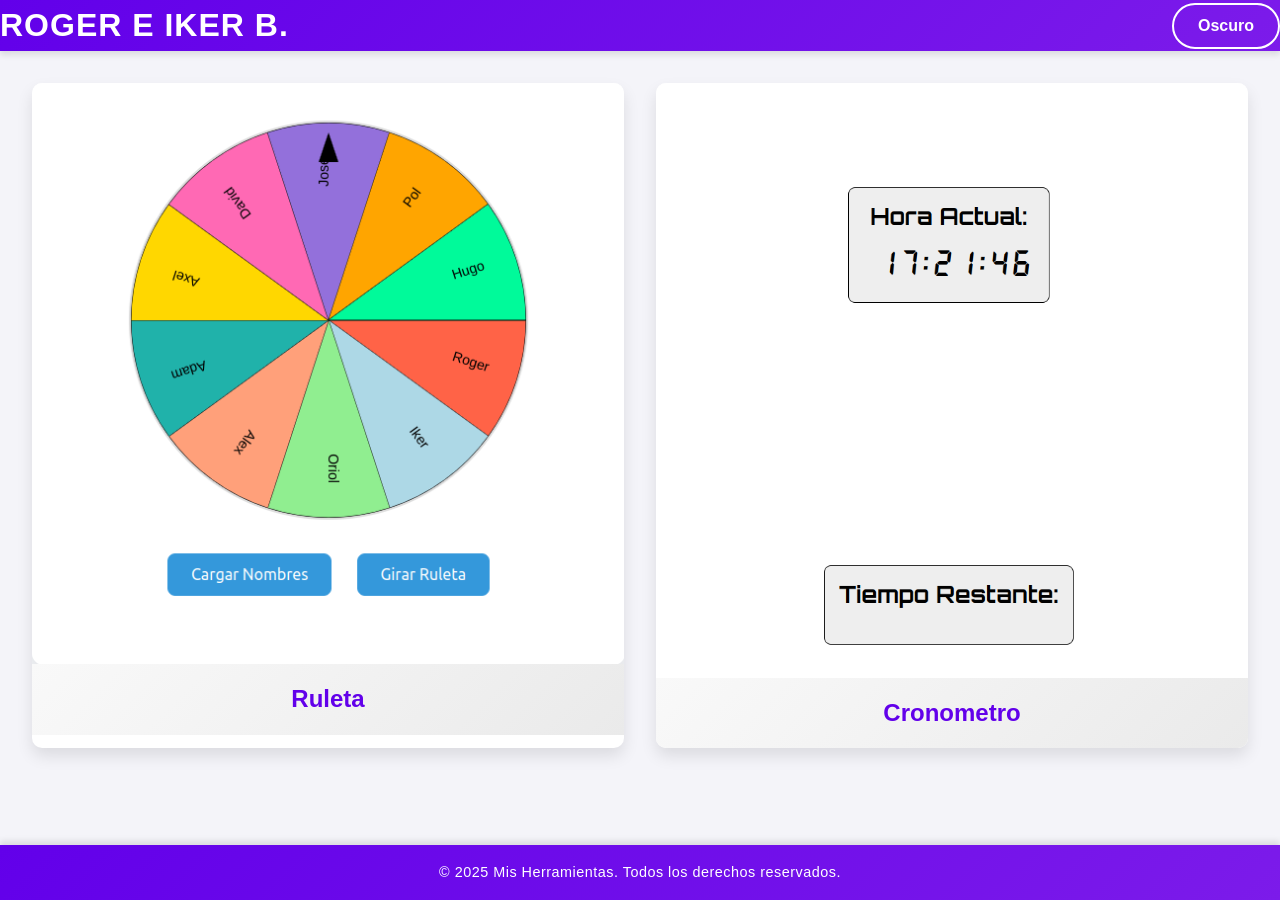
<file: index.html>
<!DOCTYPE html>
<html lang="es">
<head>
    <meta charset="UTF-8">
    <meta name="viewport" content="width=device-width, initial-scale=1.0">
    <title>Mis Herramientas</title>
    <link rel="stylesheet" href="style/main_style.css">
</head>
<body>
    <header>
        <h1>  Roger e Iker B.</h1>
        <button id="theme-toggle"> Oscuro </button>
    </header>
    <div class="container">
        <!-- Herramienta 1 -->
        <div class="tool">
            <a href="ruleta/index.html">
                <img src="images/ruleta.png" alt="Ruleta">
                <h2>Ruleta</h2>
            </a>
        </div>
        <!-- Herramienta 2 -->
        <div class="tool">
            <a href="cronometro/index.html">
                <img src="images/cronometro.png" alt="Cronometro">
                <h2>Cronometro</h2>
            </a>
        </div>
    </div>
    <footer>
        <p>&copy; 2025 Mis Herramientas. Todos los derechos reservados.</p>
    </footer>

    <!-- Script para cambiar el tema -->
    <script src="script/script.js"></script>
</body>
</html>
</file>
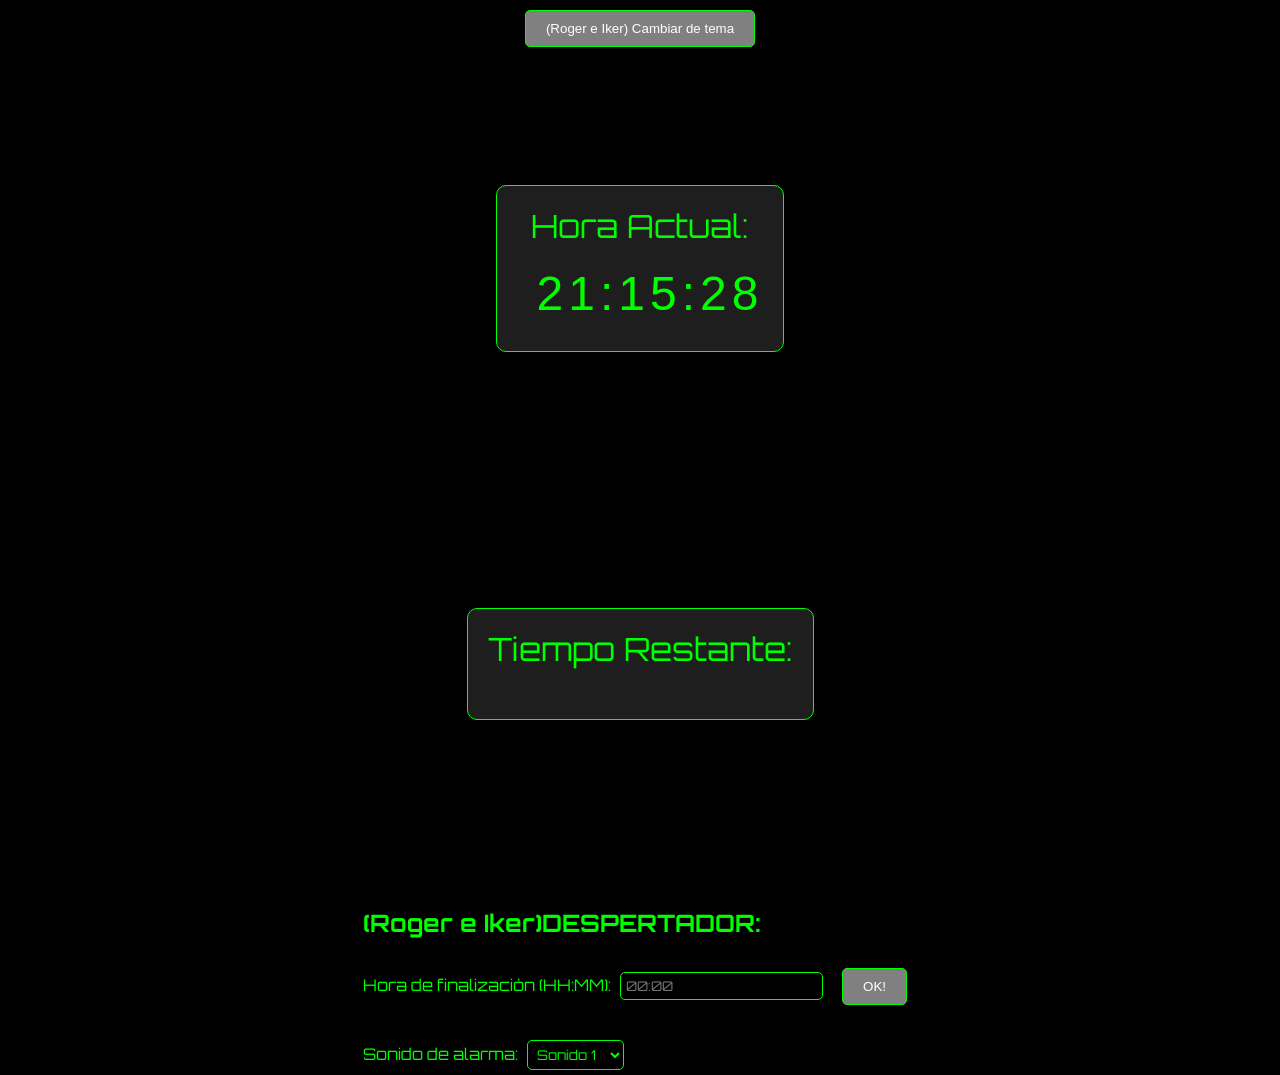
<file: cronometro/index.html>
<!DOCTYPE html>
<html lang="es">
<head>
    <meta charset="UTF-8">
    <meta name="viewport" content="width=device-width, initial-scale=1.0">
    <title>Temporizador ⏰</title>
    <link rel="stylesheet" href="styles/styles.css">
    <script src="script/script.js"></script>
</head>
<body class="dark-theme"> <!-- Clase inicial: tema oscuro -->
    <button onclick="toggleTheme()">(Roger e Iker) Cambiar de tema</button> 
    <div class="contenedor">
        <div class="t">Hora Actual:</div>
        <div class="timeis" id="currentTime"></div>
    </div>
    <div class="contenedor">
        <div class="t">Tiempo Restante:</div>
        <div class="timeis" id="countdown"></div>
    </div>
    <div class="desperta">
        <h2>(Roger e Iker)DESPERTADOR:</h2>
        <label for="endTime">Hora de finalización (HH:MM):</label>
        <input type="text" id="endTime" placeholder="00:00">
        <button onclick="setEndTime()">OK!</button>
        <br><br>
        <label for="soundSelect">Sonido de alarma:</label>
        <select id="soundSelect">
            <option value="sounds/sound1.mp3">Sonido 1</option>
            <option value="sounds/sound2.mp3">Sonido 2</option>
            <option value="sounds/sound3.mp3">Sonido 3</option>
        </select>
    </div>
</body>
</html>
</file>
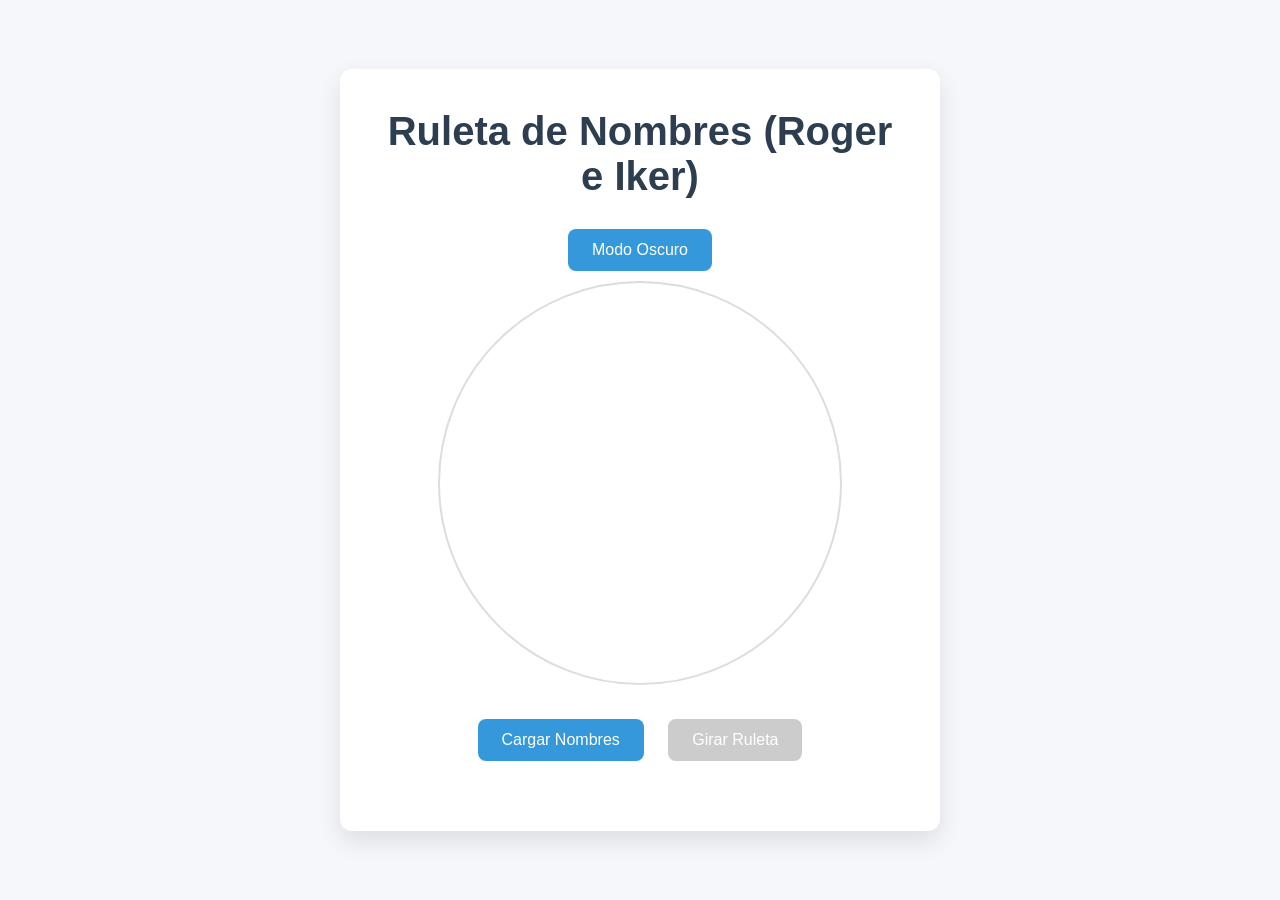
<file: ruleta/index.html>
<!DOCTYPE html>
<html lang="es">
<head>
    <meta charset="UTF-8">
    <meta name="viewport" content="width=device-width, initial-scale=1.0">
    <title>Ruleta de Nombres</title>
    <link rel="stylesheet" href="styles.css">
</head>
<body>
    <div class="container">
        <h1>Ruleta de Nombres (Roger e Iker)</h1>
        <button id="toggle-mode" class="btn">Modo Oscuro</button>
        <div id="wheel"></div>
        <button id="load-names" class="btn">Cargar Nombres</button>
        <button id="spin-wheel" class="btn disabled">Girar Ruleta</button>
        <div id="selected-name" class="selected-name"></div>
    </div>
    <script src="script.js"></script>
</body>
</html>
</file>
<file: style/main_style.css>
/* Variables globales */
:root {
    --primary-color: #6200ea; /* Morado profundo */
    --secondary-color: #f4f4f9; /* Gris claro */
    --text-color-light: #333; /* Texto oscuro */
    --text-color-dark: #fff; /* Texto blanco */
    --transition-duration: 0.3s; /* Duración de transiciones */
}

/* Estilos generales */
* {
    margin: 0;
    padding: 0;
    box-sizing: border-box;
}

body {
    font-family: 'Poppins', Arial, sans-serif; /* Fuente moderna */
    line-height: 1.6;
    transition: background-color var(--transition-duration) ease, color var(--transition-duration) ease;
}

/* Tema Claro (predeterminado) */
body {
    background-color: var(--secondary-color);
    color: var(--text-color-light);
}

/* Tema Oscuro */
body.dark-mode {
    background-color: #121212;
    color: var(--text-color-dark);
}

/* Encabezado */
header {
    display: flex;
    justify-content: space-between;
    align-items: center;
    background: linear-gradient(135deg, var(--primary-color), #7c1bea); /* Gradiente morado */
    position: sticky;
    color: var(--text-color-dark);
    box-shadow: 0 4px 6px rgba(0, 0, 0, 0.1);
}

header h1 {
    font-size: 2rem;
    margin: 0;
    font-weight: bold;
    text-transform: uppercase;
    letter-spacing: 1px;
}

/* Botón de cambio de tema */
#theme-toggle {
    background: none;
    border: 2px solid var(--text-color-dark);
    color: var(--text-color-dark);
    padding: 0.75rem 1.5rem;
    font-size: 1rem;
    font-weight: bold;
    border-radius: 50px; /* Botón redondeado */
    cursor: pointer;
    transition: background-color var(--transition-duration) ease, color var(--transition-duration) ease, border-color var(--transition-duration) ease;
}

#theme-toggle:hover {
    background-color: var(--primary-color);
    color: var(--text-color-dark);
    border-color: var(--primary-color);
}

/* Contenedor principal */
.container {
    display: grid;
    grid-template-columns: repeat(auto-fit, minmax(230px, 1fr)); /* Diseño responsive */
    gap: 2rem;
    padding: 2rem;
}

/* Tarjetas de herramientas */
.tool {
    background: rgb(255, 255, 255);
    border-radius: 10px;
    overflow: hidden;
    box-shadow: 0 8px 16px rgba(0, 0, 0, 0.1);
    transition: transform var(--transition-duration) ease, box-shadow var(--transition-duration) ease;
}

.tool:hover {
    transform: translateY(-10px);
    box-shadow: 0 12px 20px rgba(0, 0, 0, 0.2);
}

.tool img {
    width: 100%;
    height: auto;
    display: block;
}

.tool h2 {
    padding: 1rem;
    font-size: 1.5rem;
    color: var(--primary-color);
    text-align: center;
    background: linear-gradient(135deg, #f9f9f9, #eaeaea); /* Fondo suave */
}

.tool a {
    text-decoration: none;
    color: inherit;
}

/* Pie de página */
footer {
    background: linear-gradient(135deg, var(--primary-color), #7c1bea); /* Gradiente morado */
    color: var(--text-color-dark);
    text-align: center;
    padding: 1rem;
    position: fixed;
    bottom: 0;
    width: 100%;
    box-shadow: 0 -4px 6px rgba(0, 0, 0, 0.1);
}

footer p {
    margin: 0;
    font-size: 0.9rem;
    letter-spacing: 0.5px;
}
</file>
<file: cronometro/styles/styles.css>
@import url(//db.onlinewebfonts.com/c/84cb021d5f9af287ffff84b61beef6dc?family=clockicons);
@import url(https://fonts.googleapis.com/css?family=Orbitron:700);

/* Estilos base */
body {
    font-family: 'Orbitron', sans-serif;
    transition: background-color 0.3s, color 0.3s; /* Transición suave para el cambio de tema */
    margin: 0;
    padding: 0;
    display: flex;
    flex-direction: column;
    align-items: center;
    justify-content: center;
    min-height: 100vh;
}

/* Tema oscuro (por defecto) */
body.dark-theme {
    background: black;
    color: lime;
}

body.dark-theme .contenedor {
    background: rgba(100, 100, 100, 0.3);
    border: 1px solid lime;
}

body.dark-theme button {
    background: grey;
    color: white;
    border: 1px solid lime;
}

body.dark-theme input,
body.dark-theme select {
    border: 1px solid lime;
    background: black;
    color: lime;
}

body.dark-theme .obs {
    color: white;
}

/* Tema claro */
body.light-theme {
    background: white;
    color: black;
}

body.light-theme .contenedor {
    background: rgba(200, 200, 200, 0.3);
    border: 1px solid black;
}

body.light-theme button {
    background: #f0f0f0;
    color: black;
    border: 1px solid black;
}

body.light-theme input,
body.light-theme select {
    border: 1px solid black;
    background: white;
    color: black;
}

body.light-theme .obs {
    color: black;
}

/* Estilos comunes */
.contenedor {
    margin: 10%;
    padding: 20px;
    border-radius: 10px;
    text-align: center;
}

.t {
    font-size: 2em;
    margin-bottom: 10px;
}

.timeis {
    width: 100%;
    padding: 10px;
    font-size: 3em;
    font-family: 'clockicons', sans-serif;
    letter-spacing: 5px;
}

.desperta {
    position: relative;
    top: 20px;
    margin-top: 20px;
}

button {
    margin: 10px;
    padding: 10px 20px;
    cursor: pointer;
    border-radius: 5px;
    transition: background-color 0.3s, color 0.3s;
}

button:hover {
    opacity: 0.8;
}

input[type="text"],
select {
    padding: 5px;
    margin: 5px;
    border-radius: 5px;
    font-family: 'Orbitron', sans-serif;
}

.obs {
    position: relative;
    top: 150px;
    font-size: 0.9em;
}

/* Estilos para el botón de cambio de tema */
#themeToggle {
    position: fixed;
    top: 20px;
    right: 20px;
    padding: 10px 20px;
    font-size: 1em;
    z-index: 1000;
}
</file>
<file: ruleta/styles.css>
/* Reset básico */
* {
    margin: 0;
    padding: 0;
    box-sizing: border-box;
}

/* Modo Claro (estilo por defecto) */
body {
    font-family: 'Roboto', sans-serif;
    display: flex;
    justify-content: center;
    align-items: center;
    height: 100vh;
    background-color: #f5f7fa;
    color: #333;
}

.container {
    text-align: center;
    background-color: #fff;
    padding: 40px;
    border-radius: 12px;
    box-shadow: 0 10px 25px rgba(0, 0, 0, 0.1);
    max-width: 600px;
    width: 100%;
}

h1 {
    margin-bottom: 20px;
    font-size: 2.5rem;
    color: #2c3e50;
}

canvas {
    border: 2px solid #ddd;
    margin-bottom: 20px;
    border-radius: 50%;
}

.btn {
    padding: 12px 24px;
    font-size: 1rem;
    color: #fff;
    background-color: #3498db;
    border: none;
    border-radius: 8px;
    cursor: pointer;
    transition: background-color 0.3s ease;
    margin: 10px;
}

.btn.disabled {
    background-color: #ccc;
    cursor: not-allowed;
}

.btn:hover:not(.disabled) {
    background-color: #2980b9;
}

.selected-name {
    margin-top: 20px;
    font-size: 1.5rem;
    font-weight: bold;
    color: #2c3e50;
}

.modal {
    position: fixed;
    top: 0;
    left: 0;
    width: 100%;
    height: 100%;
    background-color: rgba(0, 0, 0, 0.5);
    display: flex;
    justify-content: center;
    align-items: center;
}

.modal-content {
    background-color: #fff;
    padding: 30px;
    border-radius: 12px;
    text-align: center;
    box-shadow: 0 10px 25px rgba(0, 0, 0, 0.2);
}

.modal-content h2 {
    margin-bottom: 20px;
    font-size: 2rem;
    color: #2c3e50;
}

.modal-content p {
    font-size: 1.2rem;
    margin-bottom: 30px;
    color: #333;
}

.modal-content .btn {
    padding: 12px 24px;
    font-size: 1rem;
    color: #fff;
    background-color: #2ecc71;
    border: none;
    border-radius: 8px;
    cursor: pointer;
    transition: background-color 0.3s ease;
}

.modal-content .btn:hover {
    background-color: #27ae60;
}

/* Modo Oscuro */
body.dark-mode {
    background-color: #121212;
    color: #ffffff;
}

body.dark-mode .container {
    background-color: #2b2b2b;
    border: 1px solid #444;
}

body.dark-mode h1 {
    color: #ffffff;
}

body.dark-mode .btn {
    background-color: #4CAF50;
}

body.dark-mode .btn:hover:not(.disabled) {
    background-color: #45a049;
}

body.dark-mode .selected-name {
    color: #ffffff;
}
</file>
